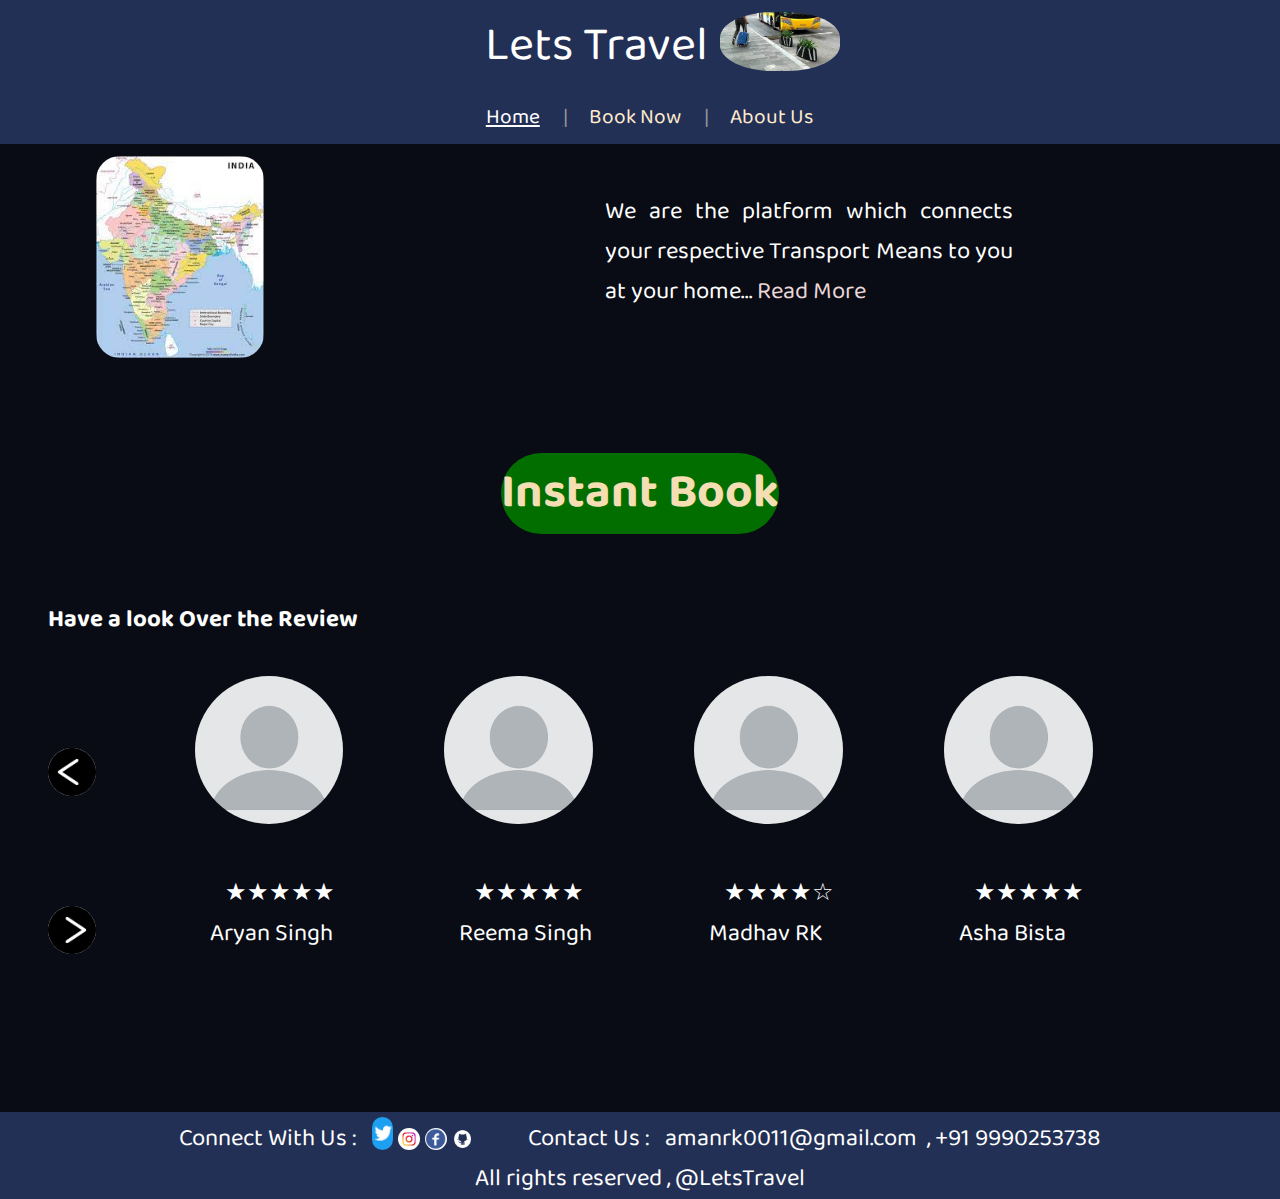
<file: index.html>
<!DOCTYPE html>
<html lang="en">

<head>
    <meta charset="UTF-8">
    <meta http-equiv="X-UA-Compatible" content="IE=edge">
    <meta name="viewport" content="width=device-width, initial-scale=1.0">
    <link rel="stylesheet" href="travel.css">
    <link rel="preconnect" href="https://fonts.googleapis.com">
    <link rel="preconnect" href="https://fonts.gstatic.com" crossorigin>
    <link href="https://fonts.googleapis.com/css2?family=Baloo+Da+2:wght@500&display=swap" rel="stylesheet">
    <title>Travel to _____</title>
</head>

<body id="body">
    <header id="header">
        <a href="travel-image.html" ><img  id="logo" src="trip.jpg" alt="" width="5rem"></a>
        <p id="headline">Lets Travel</p>
        <a class="a1" id="this" href="index.html">Home</a>
        <a class="a2" href="travel-book.html">Book Now</a>
        <a class="a3" href="travel-About.html">About Us</a>
        <img src="brighty.webp" alt="Light" onclick="modeFunction()" id="the" width="2em">
    </header>
    <!-- --------------------------------------------------------------------------------------- -->

    <div class="main" id="main_id">
        <div class="main1">
            <img src="map.jpg" alt="Image" width="5rem">
            <p id="main1_p">We are the platform which connects your respective Transport Means to you at your home... <a
                    id="main1_p_a" href="travel-About.html">Read More</a></p>
        </div>
        <div class="main2">
            <h1><a id="main2_h1_a"  href="travel-book.html">Instant Book </a></h1>
        </div>
        <div class="main3">
            <h3 id="h3_3" >Have a look Over the Review </h3>
            <img src="leftt.png" id="backbtn" onclick="clicked()" alt="left" width="3rem">
            <p id="id1"><img src="person.png" alt="person"
                    width="5rem"><br>&nbsp;&nbsp;&nbsp;&nbsp;&nbsp;&nbsp;★★★★★<br>&nbsp;&nbsp;&nbsp;Aryan Singh</p>
            <p id="id2"><img src="person.png" alt="person"
                    width="5rem"><br>&nbsp;&nbsp;&nbsp;&nbsp;&nbsp;&nbsp;★★★★★<br>&nbsp;&nbsp;&nbsp;Reema Singh</p>
            <p id="id3"><img src="person.png" alt="person"
                    width="5rem"><br>&nbsp;&nbsp;&nbsp;&nbsp;&nbsp;&nbsp;★★★★☆<br>&nbsp;&nbsp;&nbsp;Madhav RK</p>
            <p id="id4"><img src="person.png" alt="person"
                    width="5rem"><br>&nbsp;&nbsp;&nbsp;&nbsp;&nbsp;&nbsp;★★★★★<br>&nbsp;&nbsp;&nbsp;Asha Bista</p>
            <img id="btn" onclick="clicked()" src="right.png" alt="right" width="3rem">
        </div>
    </div>

    <!-- --------------------------------------------------------------------------------------- -->
    <footer id="footer">
        <div class="container">
            <div class="container1">
                <p>Connect With Us :&nbsp;&nbsp;</p>
                <a href="https://twitter.com/amanrk007"><img src="twitter.png" alt="Gmail" width="4rem"></a>
                <a href="https://www.instagram.com/100a.man/?hl=en"><img src="insta.jpg" alt="Instagram"
                        width="4rem"></a>
                <a href="https://www.facebook.com/officialscottadkins"><img src="face.png" alt="Facebook"
                        width="4rem"></a>
                <a href="https://github.com/Amanrk7"><img src="git.png" id="git" alt="GitHub"
                        width="4rem"></a>
            </div>
            <div class="container2">
                <p>&nbsp;&nbsp;&nbsp;&nbsp;&nbsp;&nbsp;&nbsp;&nbsp;&nbsp;&nbsp;Contact
                    Us&nbsp;:&nbsp;&nbsp;&nbsp;amanrk0011@gmail.com &nbsp;,&nbsp;+91 9990253738</p>
            </div>
            <div class="container3">
                <p>All rights reserved , @LetsTravel </p>
            </div>
        </div>
    </footer>
    <script src="travel.js"></script>
</body>

</html>
</file>
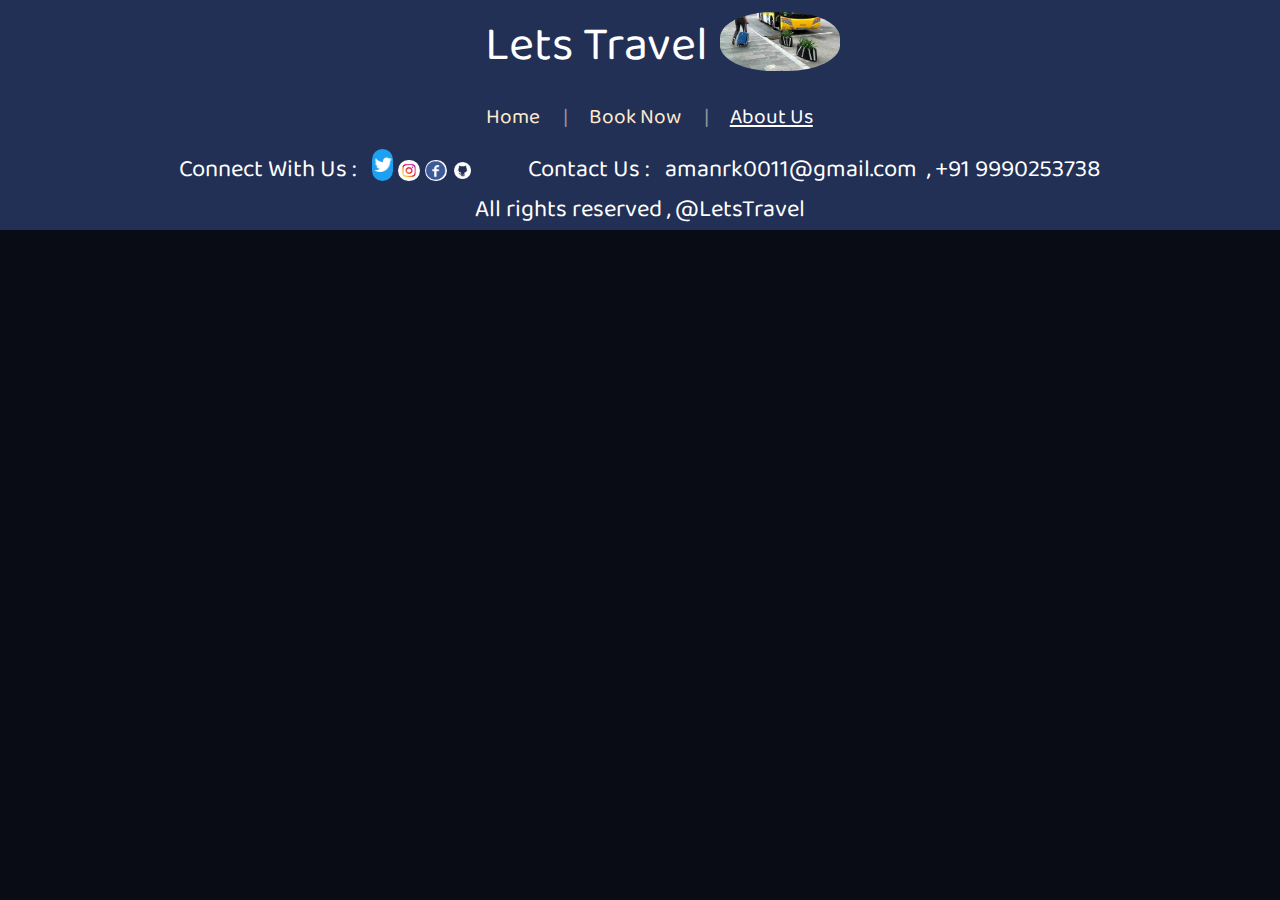
<file: travel-About.html>
<!DOCTYPE html>
<html lang="en">

<head>
    <meta charset="UTF-8">
    <meta http-equiv="X-UA-Compatible" content="IE=edge">
    <meta name="viewport" content="width=device-width, initial-scale=1.0">
    <title>Travel/About</title>
    <link rel="stylesheet" href="travel.css">
    <link rel="preconnect" href="https://fonts.googleapis.com">
    <link rel="preconnect" href="https://fonts.gstatic.com" crossorigin>
    <link href="https://fonts.googleapis.com/css2?family=Baloo+Da+2:wght@500&display=swap" rel="stylesheet">
</head>

<body id="body">
    <header id="header">
        <a href="travel-image.html"><img id="logo" src="trip.jpg" alt="" width="5rem"></a>
        <p id="headline">Lets Travel</p>
        <a class="a1" href="index.html">Home</a>
        <a class="a2" href="travel-book.html">Book Now</a>
        <a class="a3" id="this" href="travel-About.html">About Us</a>
        <!-- <img src="brighty.webp" alt="Light" onclick="clicked()" id="theme" width="2em"> -->
        <img src="brighty.webp" alt="Light" onclick="themeFunction()" id="theme" width="2em">
    </header>
    <!-- --------------------------------------------------------------------------------------- -->



    <!-- --------------------------------------------------------------------------------------- -->
    <footer id="footer">
        <div class="container">
            <div class="container1">
                <p>Connect With Us :&nbsp;&nbsp;</p>
                <a href="https://twitter.com/amanrk007"><img src="twitter.png" alt="Gmail" width="4rem"></a>
                <a href="https://www.instagram.com/100a.man/?hl=en"><img src="insta.jpg" alt="Instagram"
                        width="4rem"></a>
                <a href="https://www.facebook.com/officialscottadkins"><img src="face.png" alt="Facebook"
                        width="4rem"></a>
                <a href="https://github.com/Amanrk7"><img src="git.png" id="git" alt="GitHub"
                        width="4rem"></a>
            </div>
            <div class="container2">
                <p>&nbsp;&nbsp;&nbsp;&nbsp;&nbsp;&nbsp;&nbsp;&nbsp;&nbsp;&nbsp;Contact
                    Us&nbsp;:&nbsp;&nbsp;&nbsp;amanrk0011@gmail.com &nbsp;,&nbsp;+91 9990253738</p>
            </div>
            <div class="container3">
                <p>All rights reserved , @LetsTravel </p>
            </div>
        </div>
    </footer>
    <script src="travel.js"></script>
</body >
</html >
</file>
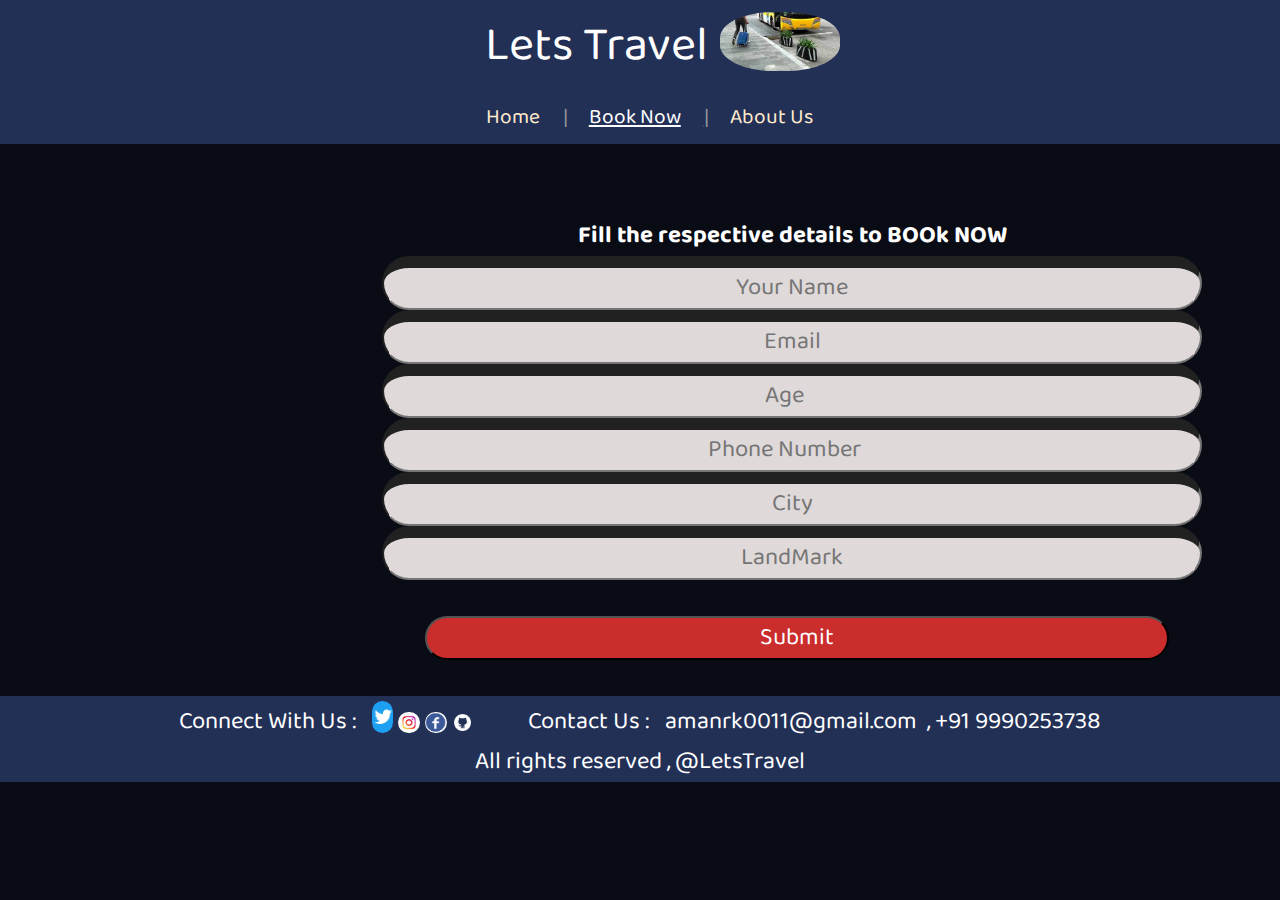
<file: travel-book.html>
<!DOCTYPE html>
<html lang="en">

<head>
    <meta charset="UTF-8">
    <meta http-equiv="X-UA-Compatible" content="IE=edge">
    <meta name="viewport" content="width=device-width, initial-scale=1.0">
    <title>Travel/Book</title>
    <link rel="stylesheet" href="travel.css">
    <link rel="preconnect" href="https://fonts.googleapis.com">
    <link rel="preconnect" href="https://fonts.gstatic.com" crossorigin>
    <link href="https://fonts.googleapis.com/css2?family=Baloo+Da+2:wght@500&display=swap" rel="stylesheet">
</head>

<body id="body">
    <header id="header">
        <a href="travel-image.html" ><img  id="logo" src="trip.jpg" alt="" width="5rem"></a>
        <p id="headline">Lets Travel</p>
        <a class="a1" href="index.html">Home</a>
        <a class="a2" id="this" href="travel-book.html">Book Now</a>
        <a class="a3"href="travel-About.html">About Us</a>
        <!-- <img src="brighty.webp" alt="Light" onclick="clicked()" id="theme" width="2em"> -->
        <img src="brighty.webp" alt="Light" onclick="themeFunction()" id="theme" width="2em">
    </header>
    <!-- --------------------------------------------------------------------------------------- -->

    <div class="wrapper" id="wrapper_id">
        <form class="form" action="to book" autocomplete="off">
            <h3 id="h333">Fill the respective details to BOOk NOW</h3>
            <label id="namefield">
                <input type="text" name="namefield" placeholder="Your Name" required>
            </label>

            <label id="emailfield">
                <input type="Email" name="emailfield" placeholder="Email" required>
            </label>

            <label id="agefield">
                <input type="number" name="agefield" placeholder="Age" min="15" max="200" required>
            </label>
            <label id="phonenumberfield">
                <input type="number" min="999999999" max="1000000000" name="phonenumberfield" placeholder="Phone Number"
                    required>
            </label>

            <label id="Cityfield">
                <input type="text" name="Cityfield" placeholder="City" required>
            </label>

            <label id="Landmarkfield">
                <input type="text" name="Landmarkfield" placeholder="LandMark" required>
            </label>
            <!-- <button id="submit"><input  type="submit"></button> -->
            <button id="submit">Submit</button>
        </form>
    </div>

    <!-- --------------------------------------------------------------------------------------- -->
    <footer id="footer">
        <div class="container">
            <div class="container1">
                <p>Connect With Us :&nbsp;&nbsp;</p>
                <a href="https://twitter.com/amanrk007"><img src="twitter.png" alt="Gmail" width="4rem"></a>
                <a href="https://www.instagram.com/100a.man/?hl=en"><img src="insta.jpg" alt="Instagram"
                        width="4rem"></a>
                <a href="https://www.facebook.com/officialscottadkins"><img src="face.png" alt="Facebook"
                        width="4rem"></a>
                <a href="https://github.com/Amanrk7"><img src="git.png" id="git" alt="GitHub"
                        width="4rem"></a>
            </div>
            <div class="container2">
                <p>&nbsp;&nbsp;&nbsp;&nbsp;&nbsp;&nbsp;&nbsp;&nbsp;&nbsp;&nbsp;Contact
                    Us&nbsp;:&nbsp;&nbsp;&nbsp;amanrk0011@gmail.com &nbsp;,&nbsp;+91 9990253738</p>
            </div>
            <div class="container3">
                <p>All rights reserved , @LetsTravel </p>
            </div>
        </div>
    </footer>
    <script src="travel.js"></script>
</body>

</html>
</file>
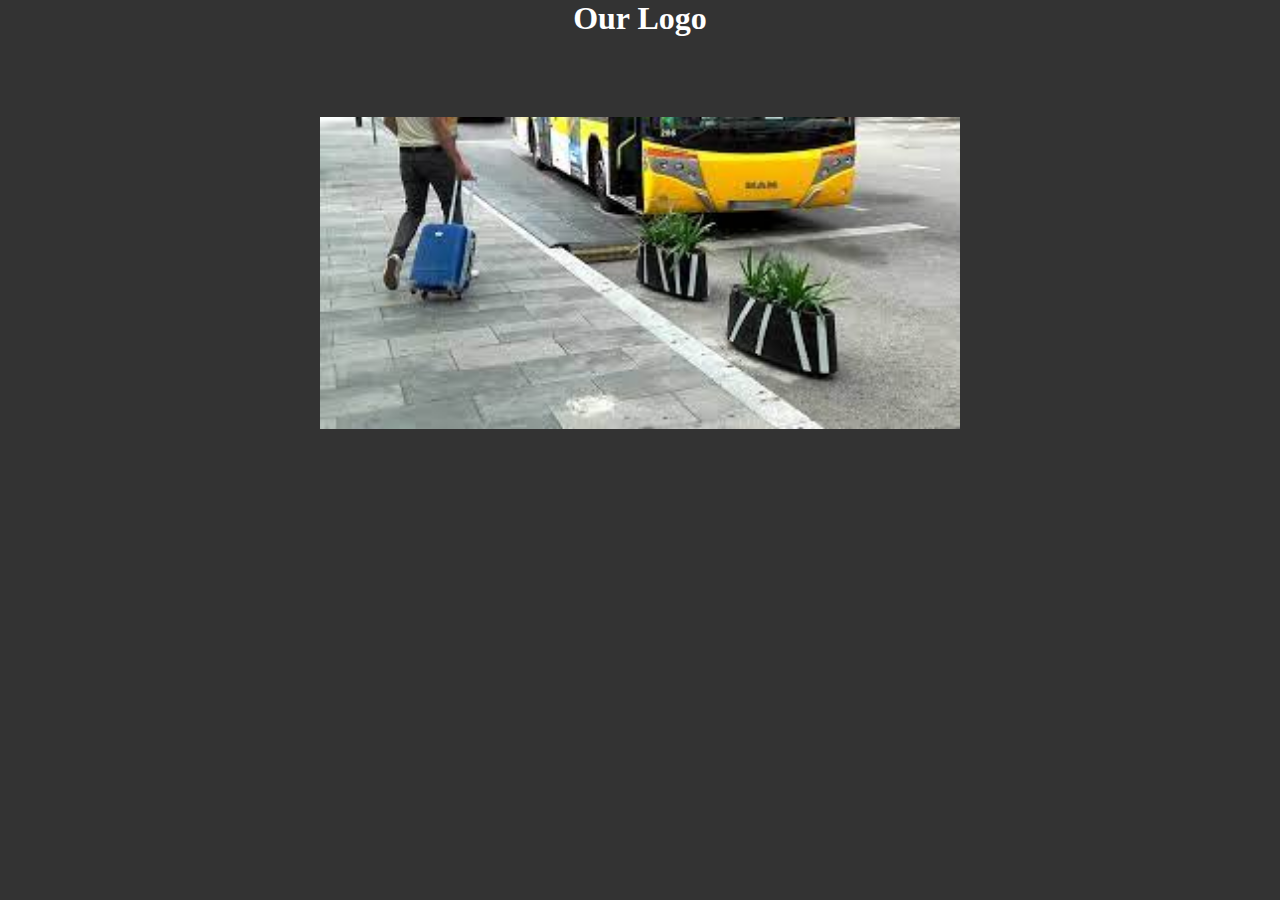
<file: travel-image.html>
<!DOCTYPE html>
<html lang="en">

<head>
    <meta charset="UTF-8">
    <meta http-equiv="X-UA-Compatible" content="IE=edge">
    <meta name="viewport" content="width=device-width, initial-scale=1.0">
    <title>Travel/Image</title>
    <link rel="preconnect" href="https://fonts.googleapis.com">
    <link rel="preconnect" href="https://fonts.gstatic.com" crossorigin>
    <link href="https://fonts.googleapis.com/css2?family=Baloo+Da+2:wght@500&display=swap" rel="stylesheet">
    <style>
        * {
            padding: 0;
            margin: 0;
        }

        img {
            width: 40rem;
            position: relative;
            left: 0rem;
            top: 5rem;
        }
    </style>
</head>

<body style="background-color: #333;color: #fff;
font-weight: bolder;
position: relative;
text-align: center;">
    <h1 style="color: #fff;font-weight: bolder;">Our Logo</h1>
    <img src="trip.jpg" alt="LOGO" width="25rem">
</body>
</html>
</file>
<file: travel.css>
*{
    font-family: 'Baloo Da 2', cursive;
    font-size: x-large;
    padding: 0;
    margin: 0;
}
body{
    background-color: #090c15;
}
header{
    background-color: #233056;
    height: 6rem;
}
.a1,.a2,.a3{
    padding: 0.2rem;
    text-decoration: none;
    cursor: pointer;
    color: blanchedalmond;
    position: relative;
    display: inline-block;
    left: 10%;
    top: 2.7rem;
    font-size: 21px;
}
#h333{
    color: #fff;
    width: 34rem;
    position: relative;
    left: 1rem;"
}    
#logo{
    width: 5rem;
    position: relative;
    border-radius: 44%;
    top: 0.5rem;
    left: 30rem;
}
#headline{
    display: inline-block;
    color: #fff;;
    position: relative;
    left: 15rem;
    font-size: xxx-large;
    top: 0rem;
}

#this,a:hover{
    text-decoration: underline;
    color: white;
}
footer{
    background-color: #233056;
    text-align: center;
}
.container{
    display: inline-block;
    
}
footer .container .container1 img{
    width: 0.9rem;
    border-radius: 7rem;
    position: relative;
    top: 0.2rem;
}
.container p{
    display: inline-block;
    color: white;
}
.container1,.container2{
    display: inline-block;
    
}
.main1 p{    
    color: white;
    position: relative;
    display: inline-block;
    top: -2rem;
    width: 17rem;
    text-align: justify;
    left: 18rem;
}
.main img{
    width: 7rem;
    position: relative;
    left: 4rem;
    top: 0.5rem;
    border-radius: 1rem;
}
.main2 h1 a{
    font-size: xxx-large;
    text-decoration: none;
    color: wheat;
    position: relative;
    top: 3.9rem;
    border-radius: 5rem;
    background-color: #026e00;
}
.main2 {
    text-align: center;
    height: 9rem;
}
.main2 h1 a:hover,.main1 p a:hover{
    background-color: rgb(31, 30, 30);
}
.main1 p a{
    text-decoration: none;
    color:rgb(235, 215, 215);
}
.main3 {
    color: white;
    display: inline-block;
}
.main3 p{
    display: inline-block;
    position: relative;
    left: 1.9rem;
}
.main3 img{
    width: 6.2rem;
    position: relative;
    top: 0.5rem;
    border-radius: 7rem;
    padding: 2rem;
    left: -2rem;
}
.main3 h3{
    position: relative;
    left: 2rem;
    top: 1rem;
}
#btn{
    width: 2rem;
    position: relative;
    left: 0rem;
    top: -4rem;
}
#btn:hover{
    cursor: pointer;
}
#backbtn{
    width: 2rem;
    position: relative;
    left: 0rem;
    display: inline;
    top: -4rem;
}
#backbtn:hover{
    cursor: pointer;
}
.a1::after,.a2::after{
    content: "|";
    padding: 0 0.3em 0 1.1em;
    color: #999;
}
#theme,#the{
    filter: brightness(0) invert(1);
    width: 1.1rem;
    position: relative;
    left: 25rem;
    top: 2.7rem;
    cursor: pointer;
}
#git{
    filter: brightness(0) invert(1);
}    
#dark{
    width: 1.1rem;
    position: relative;
    left: 25rem;
    top: 2.7rem;
    cursor: pointer;
}
/* @keyframes anim_body {
    from{
        background-color: #090c15;
    }
    to{
        background-color: #fff;
    }
}
@keyframes anim_header {
    from{
        background-color: #233056;
    }
    to{
        background-color: #333;
        
    }
}

@keyframes anim_footer {
    from{
        background-color: #233056;
    }
    to{
        background-color: #333;
    }
}

@keyframes anim_main1_p {
    from{
        color: white;
    }
    to{
        color: #333;
    }
}
@keyframes anim_main1_h1_a {
    from{
        color: wheat;
    }
    to{
        color:     #fff;
    }
}
@keyframes anim_main3_p {
    from{
        color: white;
    }
    to{
        color: #333;
    }
}
@keyframes anim_h3_3 {
    from{
        color: white;
    }
    to{
        color: #333;
    }
}
@keyframes animation {
    from{
        color: white;
    }
    to{
        color: #333;
    }
}
/* ----------------------- */
/* @kefryframes rev_anim_body {
    om{
        background-color: #fff;
    }
    to{
        background-color: #090c15;
    }
}
@keyframes rev_anim_header {
    from{
        background-color: #333;
    }
    to{
        background-color: #233056;
    }
}

@keyframes rev_anim_footer {
    from{
        background-color: #333;
    }
    to{
        background-color: #233056;
    }
}

@keyframes rev_anim_main1_p {
    from{
        color: #333;
    }
    to{
        color: white;
    }
}
@keyframes rev_anim_main1_h1_a {
    from{
        color:#fff;
    }
    to{
        color: wheat;
    }
}
@keyframes rev_anim_main3_p {
    from{
        color: #333;
    }
    to{
        color: white;
    }
}
@keyframes rev_anim_h3_3 {
    from{
        color: #333;
    }
    to{
        color: white;
    }
}
@keyframes rev_animation {
    from{
        color: #333;
    }
    to{
        color: white;
    }
}
@keyframes anim_wrapper_id {
    from{
        background-color: #090c15;
    }
    to{
        background-color: #fff;
    }
}
@keyframes rev_anim_wrapper_id {
    from{
        background-color: #fff;
    }
    to{
        background-color: #090c15;
    }
}  */
.theme-h3{
    color:#333;
}
.theme-h-3{
    color:#333;
}
.main1_p_theme{
    color:#333;
}
.image{
    content: url('dar.webp');
}
.theme-header{
    background-color:#333 ;
}
.theme-wrapper_id{
    background-color: #fff;
}
.theme-footer{
    background-color: #333;
}
.theme-main1_p{
    color:#333;
}
.theme-main_id{
    color:#333;
}
.theme_of_main1p{
    background-color: #333;
    border-radius: 1rem;
    padding: 1rem 2rem;
}
.theme-h3{
    background-color:#cb2c2c;
    border-radius: 39rem;
    color:#333;
}
.theme_of_main1p{
    color:#333;
}
.theme-main2-h1-a{
    color:#fff;
}
/* ------------------------ */

/* ////// --Travel-Book--  ///// */
form{
    text-align: center;
    display: grid;
    width: 36rem;
    position: relative;
    left: 12rem;
    top: 0rem;
    padding: 3rem;
    height: 17rem;
}
input{
    text-align: center;
    display: inline-block;
    position: relative;
    border-radius: 5rem;
    border-top-width: 0.5rem;
    background-color: #dfd9d9;
    width: 34rem;
}
#submit,#inputsubmit{
    position: relative;
    top: 1.5rem;
    width: 31rem;
    left: 2.7rem;
    border-radius: 5rem;
    background-color: #cb2c2c;
    color: white;
    cursor: pointer;
}
#submit:hover,#inputsubmit:hover{
    background-color: red;
}
@media (max-width : 320px) {
    #headline{
        left:2rem;
    }
    .main img{
        display: none;
    }
    .main1 p{
        left: 0.4rem;
        top: 3rem;
        width: 8rem;
    }
    .main2 h1 a {
        top: 6.9rem; 
    }
    #backbtn{
        display: none;
    }
    #btn{
        display: none;
    } 
    #logo {
        left: 5rem;
    }
    #the, #theme {
        left: 10.7rem;
        top: -7rem;
    }
    .main3 h3{
            left: 0.5rem;
    }
    .main3 p{
        left: 0.5rem;
    }
     .a1,.a2,.a3{ 
        left: 4%;
        top: -0.3rem;
        font-size: 19px;
    }
    .container{
        margin-top: 2rem;
    }
    .main3{
        margin-top: 3rem;
    }
    form{
        width: 21rem;
        left: -14rem;
    }
    input{
        width: 11rem;
        left: 6.5rem;
    }
    #submit,#inputsubmit{
        top: 1.2rem;
        width: 9rem;
        left: 12.6em;
    }
    input{
        width: 9rem;
    }
    #h333{
        width: 11rem;
        left: 12rem;
    }
    header{
        height: 8rem;
    }    
    .main3 h3 {
       left: 0.1rem;
       width: 13rem;
    }
}   
@media (min-width:321px) and (max-width:375px) {
    form {
        left: -1rem;
        width: 9rem;
    }
    input {
        width: 10rem;
        margin-left: 0rem;
    }
    #submit, #inputsubmit {
        width: 10rem;
        left: 0.7rem;
        top: 1rem;
    }    
    #the, #theme {
        left: -14rem;
        top: 3rem;
    }
   #logo {
        left: 10rem;
        top: 1rem;
    }
    #headline {
        left: -5rem;
    }
    #h333{
        width: 10rem;
        left: 0rem;
    }
    header {
        height: 9rem;
    }
    .main img{
       display: none;
    }
    .main1 p{
       top: 3rem;
       width: 9rem;
       left: 0.5rem;
    }
    #backbtn,#btn{
       display: none;
    }
    header {
      height: 8rem;
    }
    .main3 h3 {
      left: 2rem;
      width: 13rem;
    }
}
@media (min-width:376px) and (max-width:425px) {
    form {
        left: -1rem;
        width: 12rem;
    }   
    #headline {
        left: -3rem;
    }
    #logo {
       left: 2rem;
       top: 3rem;
    }
    #h333{
        width: 10rem;
    }
    input{
        width: 6rem;
    }
    #submit,#inputsubmit{
        top: 0.5rem;
        width: 8rem;
        left: 1.7rem;
    }
    #theme,#the{
        left: -14rem;
    }
        header {
        height: 9rem;
    }
    .main img{
       display: none;
    }
    .main1 p{
       top: 3rem;
       width: 11rem;
       left: 0.3rem;
    }
    #backbtn,#btn{
       display: none;
    }
    header {
      height: 8rem;
    }
    .main3 h3 {
      width: 13rem;
    }
}
@media (min-width:426px) and (max-width:768px) {
    #headline{
        left: 6rem;
    }
    #logo{
        left: 20.3rem;
    }
    input{
        width: 15rem;
        margin-left: 0rem;
    }
    .a1,.a2,.a3{
        left: 0%;
    }
    #the,#theme{
        left: -28rem;
    }
    #submit,#inputsubmit{
        width: 11rem;
        left: 1.7rem;
        top: 1rem;
    }
    #h333{
        left: 1rem;
        width: 10rem;
    }
    form{
        left: 4rem;
        width: 12rem;
    }
    .container{
        margin-top: 2rem;
    }
    .main1 p{
        top: 0rem;
        width: 13rem;
        left: 4.5rem;
    }
    .main3 p{
        left: -1.7rem;
        width: 4.2rem;
    }
    #backbtn{
       left: -2rem;
       top: 0rem;
       width: 1.2rem;
    }
    #btn{
        left: 0rem;
        top: -6rem;
        width: 1.2rem;
    }
    .main3 h3 {
       left: 1rem;
       width: 14rem;
   }
   .main3 img {
       width: 1.2rem;
       left: 0.3rem;
   }
   
}
@media (min-width:769px) and (max-width:1024px) {
    form{
        width: 32rem;
        left: -1rem;
    }
    #logo{
       left: 29.3rem;
    }
    #theme, #the {
        left: -28rem;
    }    
    #submit,#inputsubmit{
        top: 0.5rem;
    }
    #h333{
        width: 31rem;
    }
    .main1 p {
       left: 7rem;
   }
   .main3 img {
       width: 1.2rem;
       left: 0rem;
   } 
   #backbtn {
       width: 1.3rem;
       top: -1rem;
  } 
  #btn {
       width: 1.3rem;
       top: -1rem;
  }  
    
}
</file>
